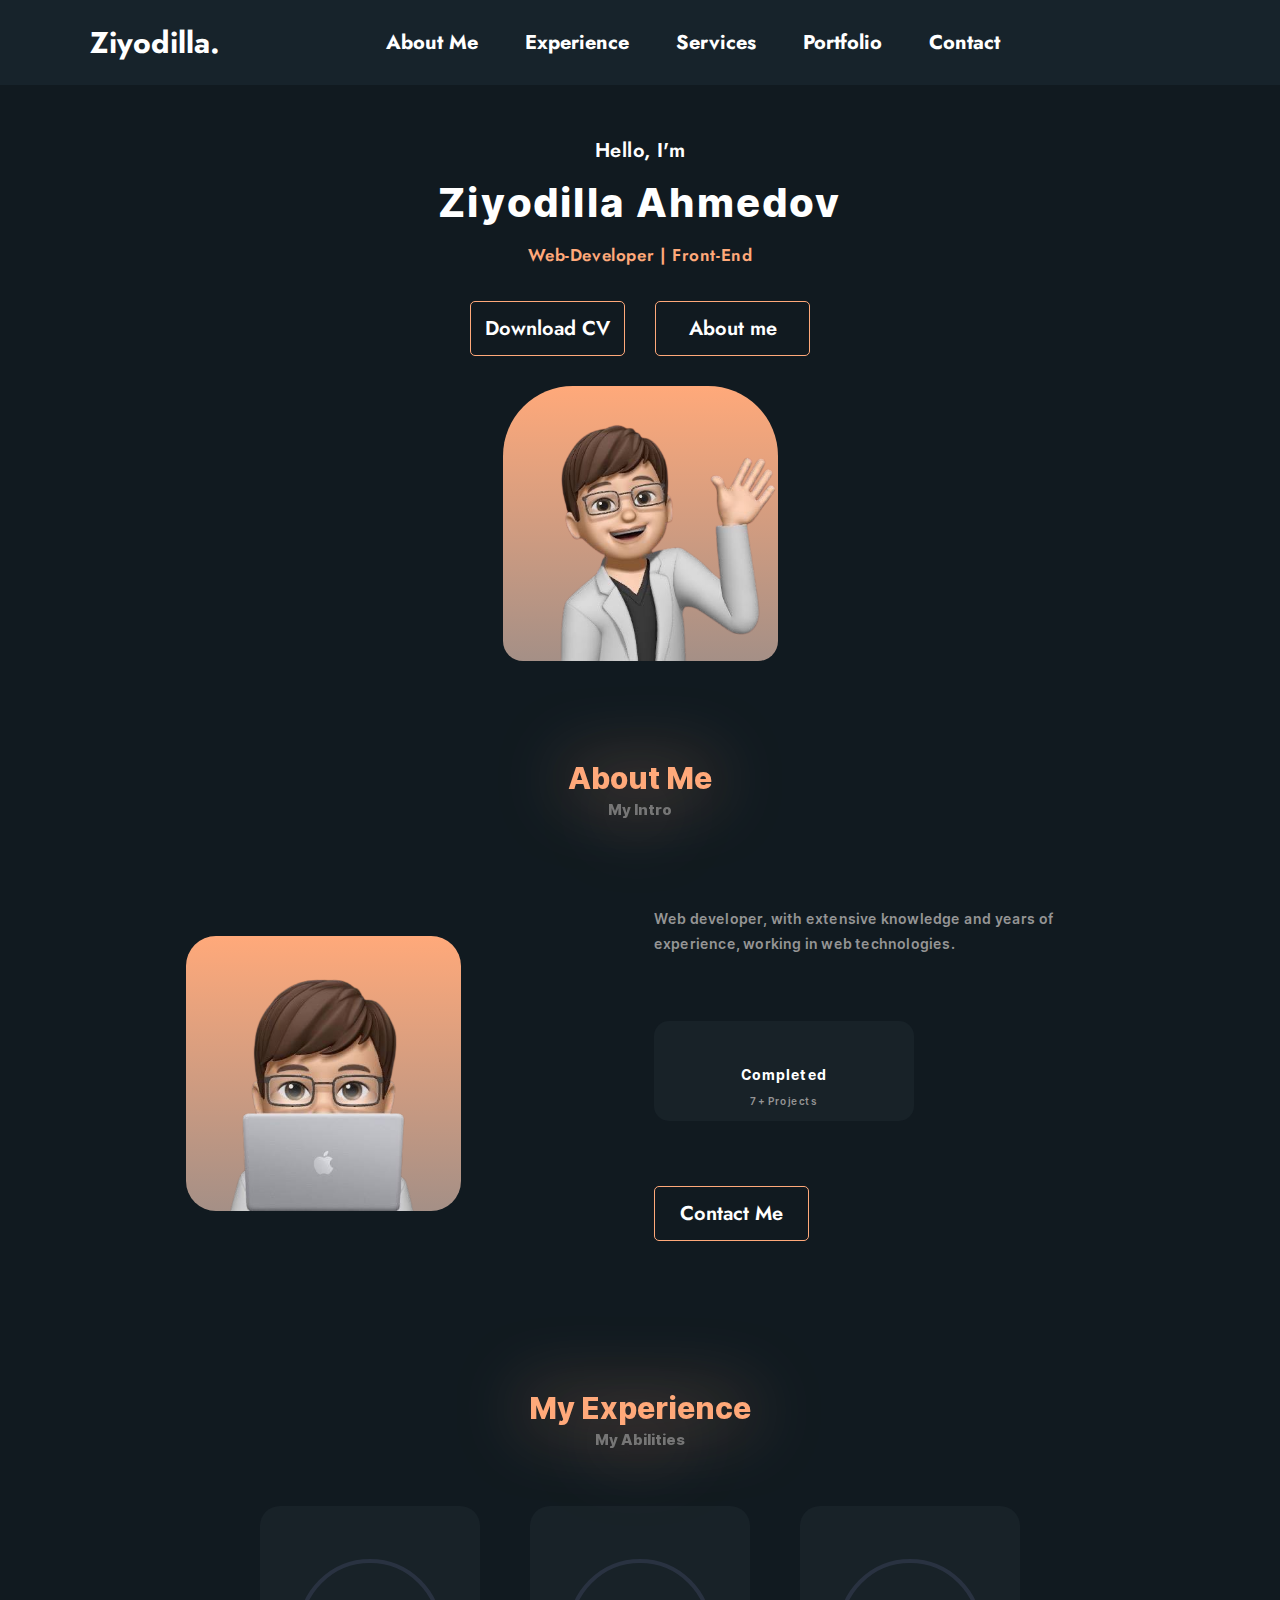
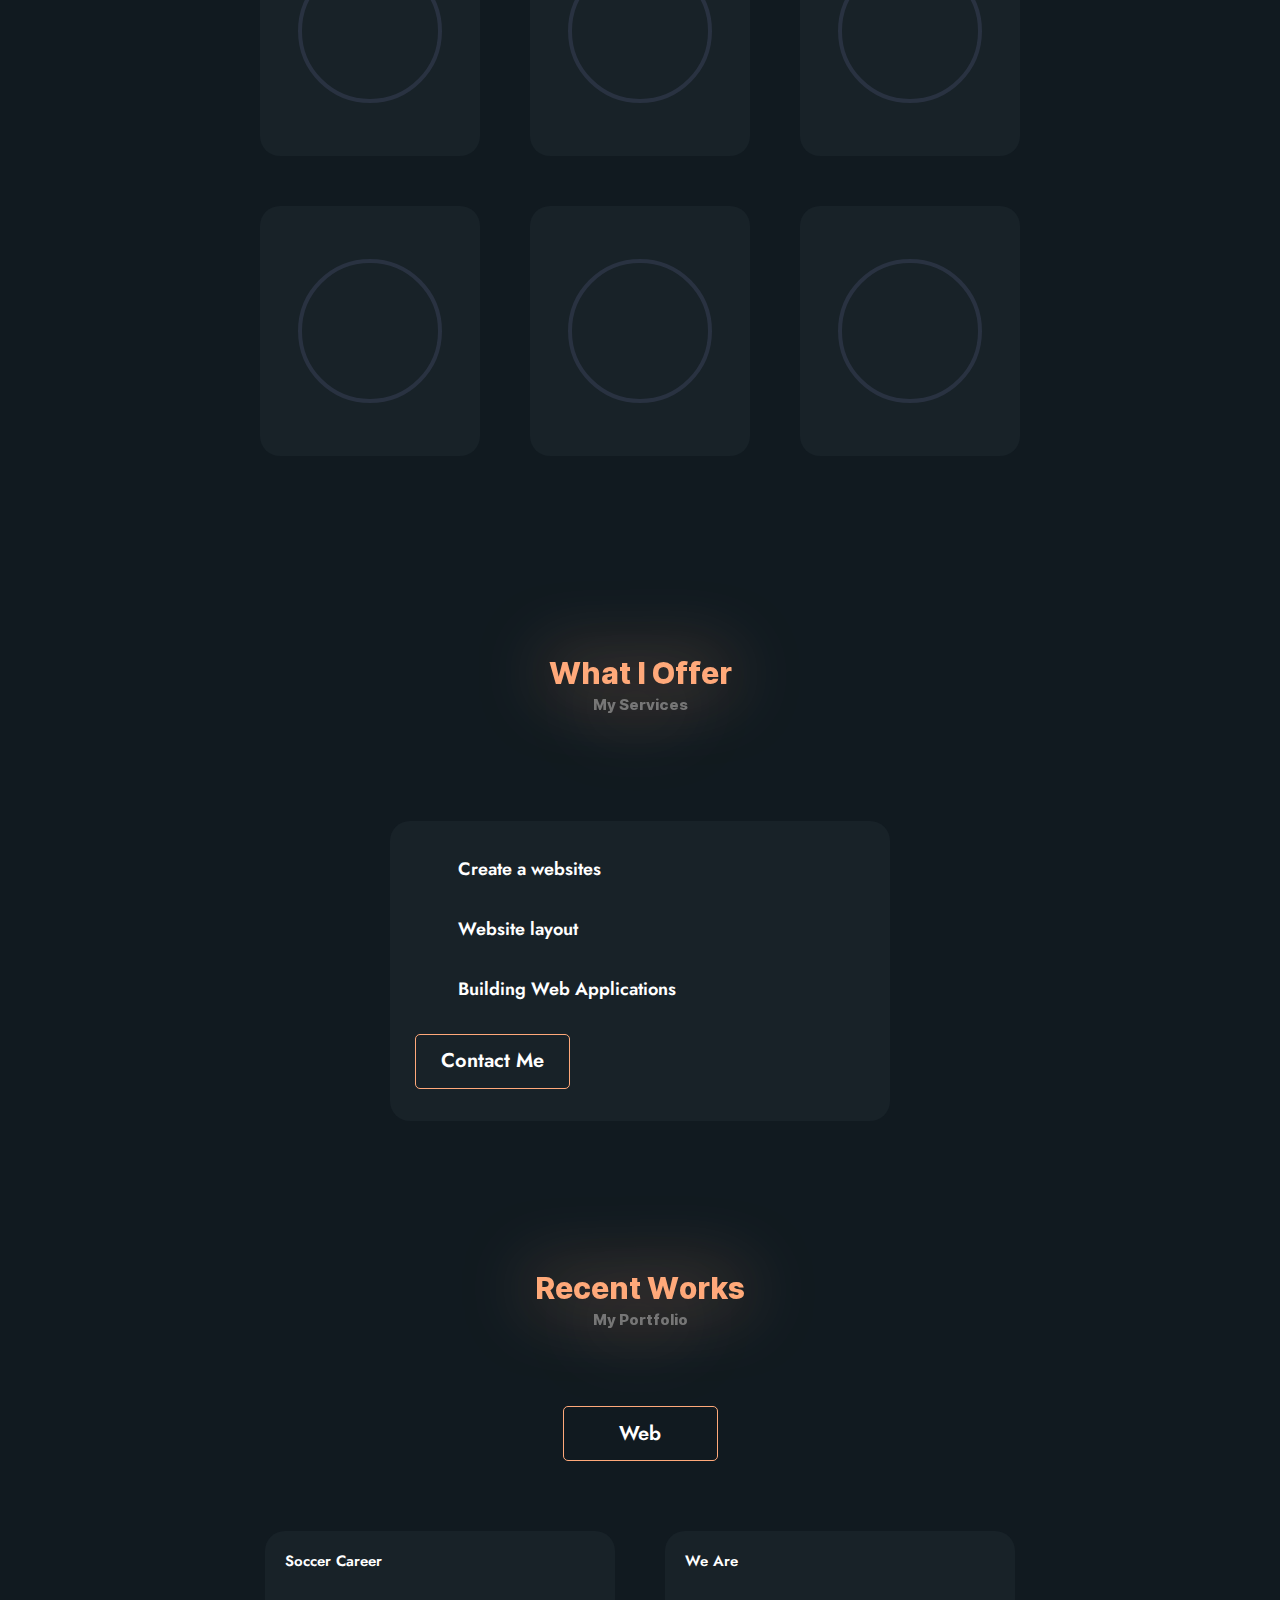
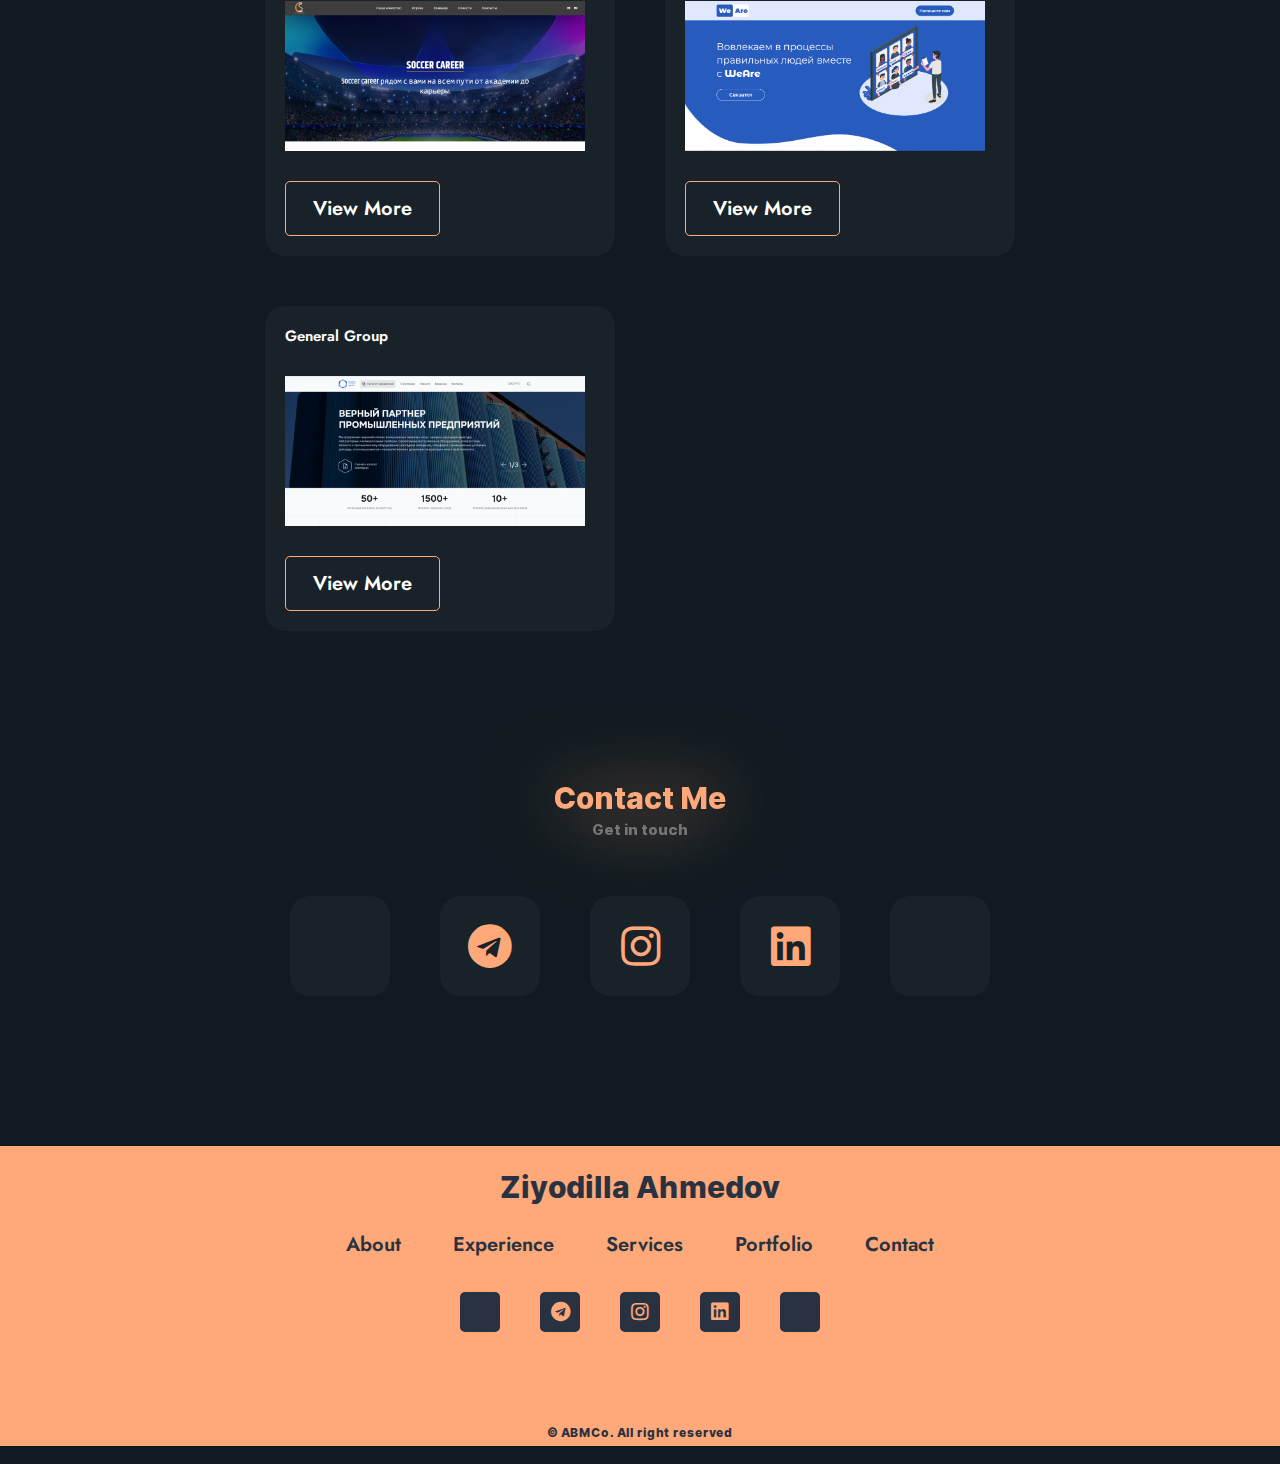
<file: index.html>
<!DOCTYPE html>
<html lang="en">
  <head>
    <meta charset="UTF-8" />
    <meta http-equiv="X-UA-Compatible" content="IE=edge" />
    <meta name="viewport" content="width=device-width, initial-scale=1.0" />
    <link rel="stylesheet" href="css/style.min.css?_v=20220903124744" />
    <link
      rel="shortcut icon"
      href="./img/logo-abm-original.svg"
      type="image/x-icon"
    />
    <link
      rel="stylesheet"
      href="https://pro.fontawesome.com/releases/v5.15.2/css/all.css?_v=20220903124744"
    />
     <link rel="stylesheet" href="css/media.css">
    <title>Ziyodilla Ahmedov</title>
  </head>

  <body class="body">
    <header class="header">
      <div class="header__content">
        <input class="click" type="checkbox" id="toggle">
        <nav class="header__navbar container">
          <a href="#" class="header__logo-link l-name">Ziyodilla.</a>
          <ul class="header__list">
            <button type="button" class="header__link about-btn">
              About Me
            </button>
            <button type="button" class="header__link experience-btn">
              Experience
            </button>
            <button type="button" class="header__link services-btn">
              Services
            </button>
            <button type="button" class="header__link portfolio-btn">
              Portfolio
            </button>
            <button type="button" class="header__link contacts-btn">
              Contact
            </button>
          </ul>
          <i class="fal fa-cog header__settings"></i>
           <label class="nav__toggler" for="toggle">
          <span class="bar"></span>
          <span class="bar"></span>
          <span class="bar"></span>
        </label>
        </nav>
        <div class="header__setting-window">
          <div class="header__setting-modal">
            <i class="fal fa-times header__setting-times"></i>
            <h3 class="title__h3">Website Settings</h3>
            <h3 class="title__h3">Language</h3>
            <div class="header__setting-language">
              <a href="./index.html" class="button setting-btn">ENG</a>
              <a href="./pages/ru.html" class="button setting-btn">RUS</a>
            </div>
          </div>
        </div>
      </div>
    </header>

    <main class="main">
      <section class="intro container" id="intro">
        <div class="intro__content">
          <p class="intro__text">Hello, I'm</p>
          <h2 class="intro__title">Ziyodilla Ahmedov</h2>
          <p class="intro__subtitle">Web-Developer | Front-End</p>
          <div class="intro__buttons">
            <a download href="#" class="button">Download CV</a>
            <button class="button about-btn">About me</button>
          </div>
          <div class="intro__img">
            <picture
              ><source srcset="./img/me.png" type="image/webp" />
              <img src="./img/me.png" alt=""
            /></picture>
          </div>
        </div>
      </section>
      <section class="about container" id="about">
        <div class="about__content">
          <div class="title">
            <h3 class="title__h3">About Me</h3>
            <p class="title__p">My Intro</p>
          </div>
          <div class="about__bottom">
            <div class="about__left">
              <picture
                ><source srcset="./img/work.png" type="image/webp" />
                <img src="./img/me-laptop.webp" alt=""
              /></picture>
            </div>
            <div class="about__right">
              <p class="about__subtitle">
                Web developer, with extensive knowledge and years of experience,
                working in web technologies.
              </p>
              <div class="about__item">
                <i class="fal fa-briefcase about__icon"></i>
                <p class="about__text">Completed</p>
                <p class="about__text-2">7+ Projects</p>
              </div>
              <button class="button contacts-btn">Contact Me</button>
            </div>
          </div>
        </div>
      </section>
      <section class="experience container" id="experience">
        <div class="experience__content">
          <div class="title">
            <h3 class="title__h3">My Experience</h3>
            <p class="title__p">My Abilities</p>
          </div>
          <div class="experience__progressbar">
            <div class="experience__card">
              <div class="experience__procent-loading">
                <svg class="experience__procent-loading-svg">
                  <circle cx="70" cy="70" r="70"></circle>
                </svg>
              </div>
              <div class="experience__procent" style="--num: 90">
                <div class="experience__procent-dot"></div>
                <svg class="experience__procent-svg">
                  <circle cx="70" cy="70" r="70"></circle>
                  <circle cx="70" cy="70" r="70"></circle>
                </svg>
                <div class="experience__procent-num">
                  <h3>95<span>%</span></h3>
                  <p>HTML</p>
                </div>
              </div>
            </div>
            <div class="experience__card">
              <div class="experience__procent-loading">
                <svg class="experience__procent-loading-svg">
                  <circle cx="70" cy="70" r="70"></circle>
                </svg>
              </div>
              <div class="experience__procent" style="--num: 70">
                <div class="experience__procent-dot"></div>
                <svg class="experience__procent-svg">
                  <circle cx="70" cy="70" r="70"></circle>
                  <circle cx="70" cy="70" r="70"></circle>
                </svg>
                <div class="experience__procent-num">
                  <h3>80<span>%</span></h3>
                  <p>CSS</p>
                </div>
              </div>
            </div>
            <div class="experience__card">
              <div class="experience__procent-loading">
                <svg class="experience__procent-loading-svg">
                  <circle cx="70" cy="70" r="70"></circle>
                </svg>
              </div>
              <div class="experience__procent" style="--num: 60">
                <div class="experience__procent-dot"></div>
                <svg class="experience__procent-svg">
                  <circle cx="70" cy="70" r="70"></circle>
                  <circle cx="70" cy="70" r="70"></circle>
                </svg>
                <div class="experience__procent-num">
                  <h3>75<span>%</span></h3>
                  <p>JS</p>
                </div>
              </div>
            </div>
            <div class="experience__card">
              <div class="experience__procent-loading">
                <svg class="experience__procent-loading-svg">
                  <circle cx="70" cy="70" r="70"></circle>
                </svg>
              </div>
              <div class="experience__procent" style="--num: 60">
                <div class="experience__procent-dot"></div>
                <svg class="experience__procent-svg">
                  <circle cx="70" cy="70" r="70"></circle>
                  <circle cx="70" cy="70" r="70"></circle>
                </svg>
                <div class="experience__procent-num">
                  <h3>85<span>%</span></h3>
                  <p>GIT</p>
                </div>
              </div>
            </div>
            <div class="experience__card">
              <div class="experience__procent-loading">
                <svg class="experience__procent-loading-svg">
                  <circle cx="70" cy="70" r="70"></circle>
                </svg>
              </div>
              <div class="experience__procent" style="--num: 70">
                <div class="experience__procent-dot"></div>
                <svg class="experience__procent-svg">
                  <circle cx="70" cy="70" r="70"></circle>
                  <circle cx="70" cy="70" r="70"></circle>
                </svg>
                <div class="experience__procent-num">
                  <h3>80<span>%</span></h3>
                  <p>SASS</p>
                </div>
              </div>
            </div>
            <div class="experience__card">
              <div class="experience__procent-loading">
                <svg class="experience__procent-loading-svg">
                  <circle cx="70" cy="70" r="70"></circle>
                </svg>
              </div>
              <div class="experience__procent" style="--num: 60">
                <div class="experience__procent-dot"></div>
                <svg class="experience__procent-svg">
                  <circle cx="70" cy="70" r="70"></circle>
                  <circle cx="70" cy="70" r="70"></circle>
                </svg>
                <div class="experience__procent-num">
                  <h3>70<span>%</span></h3>
                  <p>VUE</p>
                </div>
              </div>
            </div>
          </div>
        </div>
      </section>
      <section class="offer container" id="offer">
        <div class="offer__content">
          <div class="title">
            <h3 class="title__h3">What I Offer</h3>
            <p class="title__p">My Services</p>
          </div>
          <div class="offer__item">
            <ul class="offer__item-link">
              <li class="offer__item-list">
                <i class="fal fa-check-double offer__item-icon"></i>
                <h3 class="offer__item-h3">Create a websites</h3>
              </li>
              <li class="offer__item-list">
                <i class="fal fa-check-double offer__item-icon"></i>
                <h3 class="offer__item-h3">Website layout</h3>
              </li>
              <li class="offer__item-list">
                <i class="fal fa-check-double offer__item-icon"></i>
                <h3 class="offer__item-h3">Building Web Applications</h3>
              </li>
            </ul>

            <button class="button contacts-btn">Contact Me</button>
          </div>
        </div>
      </section>
      <section class="portfolio container" id="portfolio">
        <div class="portfolio__content">
          <div class="title">
            <h3 class="title__h3">Recent Works</h3>
            <p class="title__p">My Portfolio</p>
          </div>
          <div class="portfolio__tab">
            <ul class="portfolio__tab-link">
              <li>
                <button type="button" class="portfolio__tab-web button">
                  Web
                </button>
              </li>
            </ul>
          </div>
          <div class="portfolio__sectoion">
            <div class="portfolio__web">
              <div class="portfolio__item">
                <h3 class="portfolio__item-h3">Soccer Career</h3>
                <picture
                  ><source srcset="img/soccer.png" type="image/webp" />
                  <img src="img/soccer.png" alt="" class="portfolio__item-img"
                /></picture>
                <a
                  href="https://soccercareer.agency/Soccercareer"
                  target="_blank"
                  class="button"
                  >View More</a
                >
              </div>
              <div class="portfolio__item">
                <h3 class="portfolio__item-h3">We Are</h3>
                <picture
                  ><source srcset="img/we.png" type="image/webp" />
                  <img src="img/we.png" alt="" class="portfolio__item-img"
                /></picture>
                <a href="http://weare.uz/" target="_blank" class="button"
                  >View More</a
                >
              </div>
              <div class="portfolio__item">
                <h3 class="portfolio__item-h3">General Group</h3>
                <picture
                  ><source srcset="./img/general.png" type="image/webp" />
                  <img
                    src="./img/general.png"
                    alt=""
                    class="portfolio__item-img"
                /></picture>
                <a
                  href="http://www.g-amcent.uz"
                  target="_blank"
                  class="button"
                  >View More</a
                >
              </div>
            </div>
          </div>
        </div>
      </section>
      <section class="contacts container" id="contacts">
        <div class="contacts__content">
          <div class="title">
            <h3 class="title__h3">Contact Me</h3>
            <p class="title__p">Get in touch</p>
          </div>
        </div>
        <div class="contacts__items">
          <a class="contacts__item">
            <i class="fal fa-phone-alt"></i>
          </a>
          <a class="contacts__item">
            <i class="fab fa-telegram"></i>
          </a>
          <a class="contacts__item">
            <i class="fab fa-instagram"></i>
          </a>
          <a class="contacts__item">
            <i class="fab fa-linkedin"></i>
          </a>
          <a class="contacts__item">
            <i class="fal fa-envelope"></i>
          </a>
        </div>
      </section>
    </main>

    <footer class="footer">
      <div class="footer__content container">
        <h3 class="footer__title">Ziyodilla Ahmedov</h3>
        <ul class="footer__list">
          <button type="button" class="footer__link about-btn">About</button>
          <button type="button" class="footer__link experience-btn">
            Experience
          </button>
          <button type="button" class="footer__link services-btn">
            Services
          </button>
          <button type="button" class="footer__link portfolio-btn">
            Portfolio
          </button>
          <button type="button" class="footer__link contacts-btn">
            Contact
          </button>
        </ul>
        <div class="footer__items">
          <a class="footer__item">
            <i class="fal fa-phone-alt"></i>
          </a>
          <a class="footer__item">
            <i class="fab fa-telegram"></i>
          </a>
          <a class="footer__item">
            <i class="fab fa-instagram"></i>
          </a>
          <a class="footer__item">
            <i class="fab fa-linkedin"></i>
          </a>
          <a class="footer__item">
            <i class="fal fa-envelope"></i>
          </a>
        </div>
        <p class="footer__creator">© ABMCo. All right reserved</p>
      </div>
    </footer>

    <script src="js/app.min.js?_v=20220903124744"></script>
  </body>
</html>
</file>
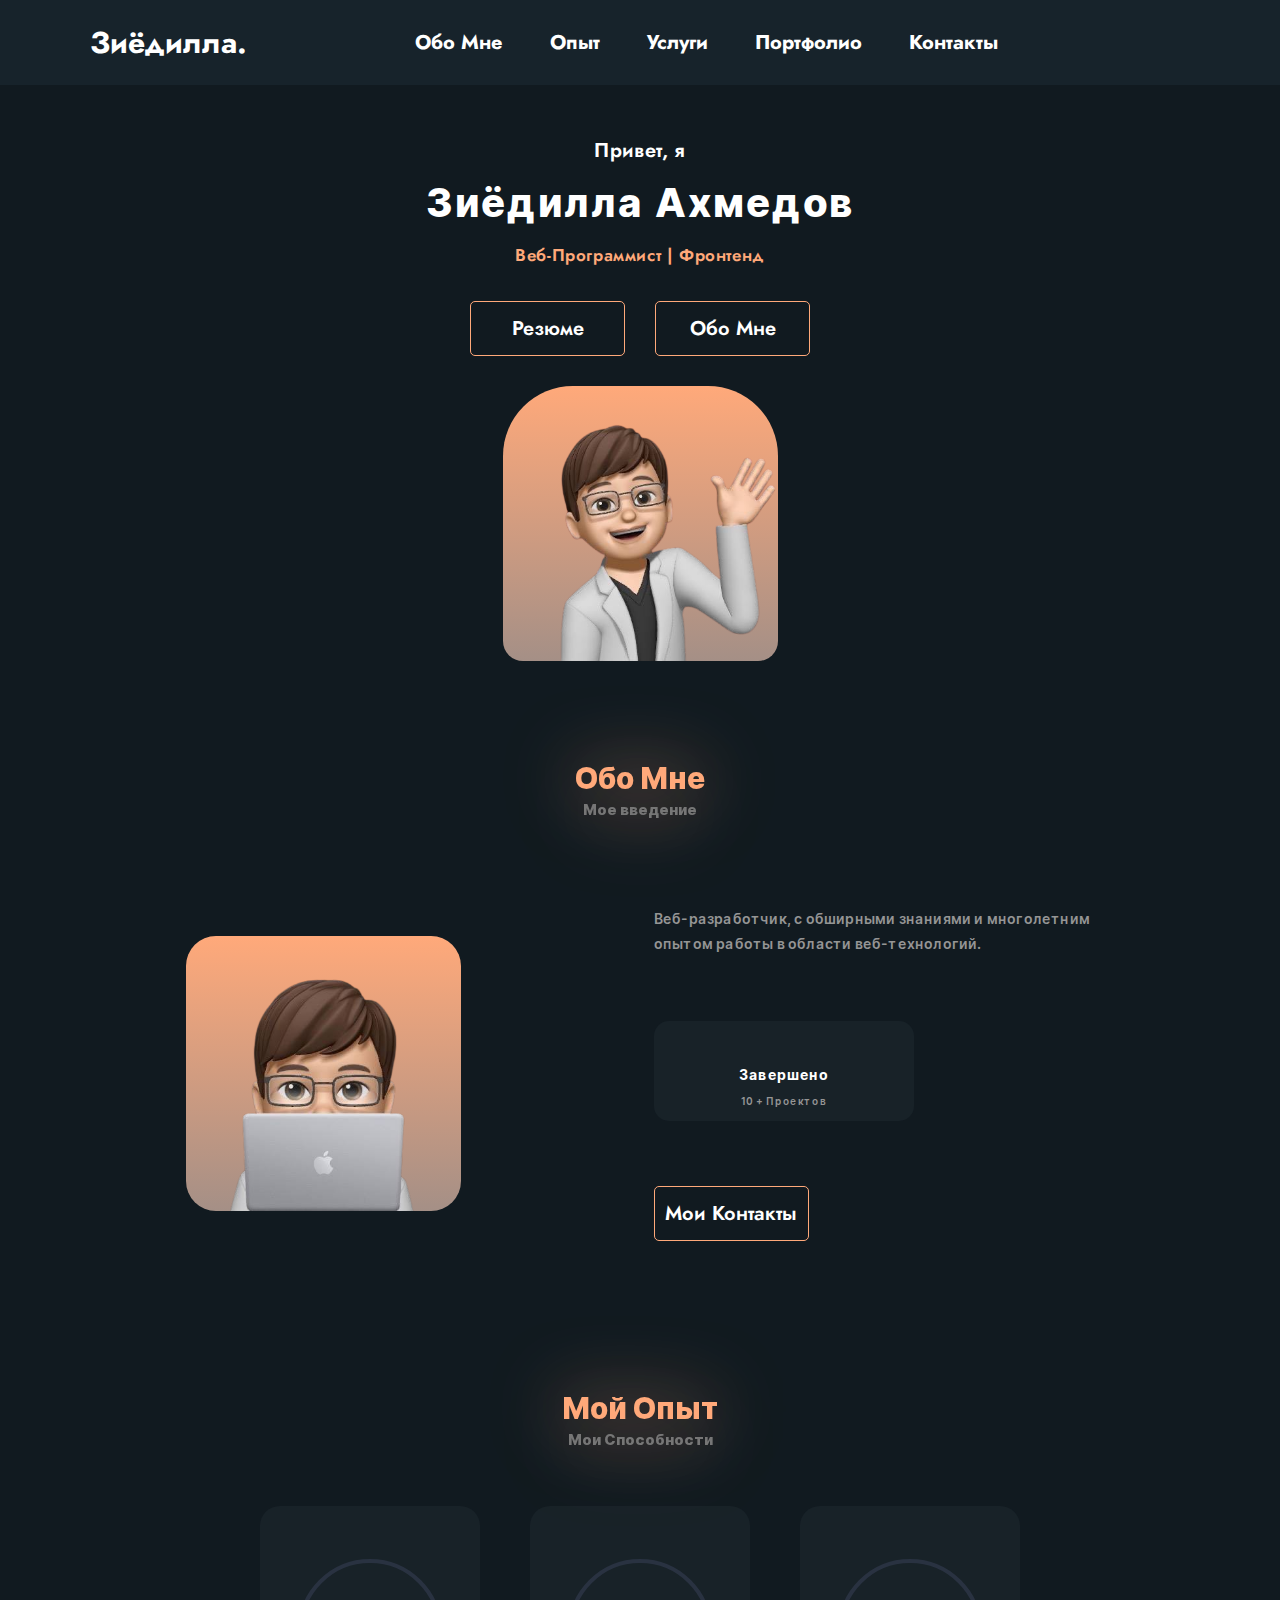
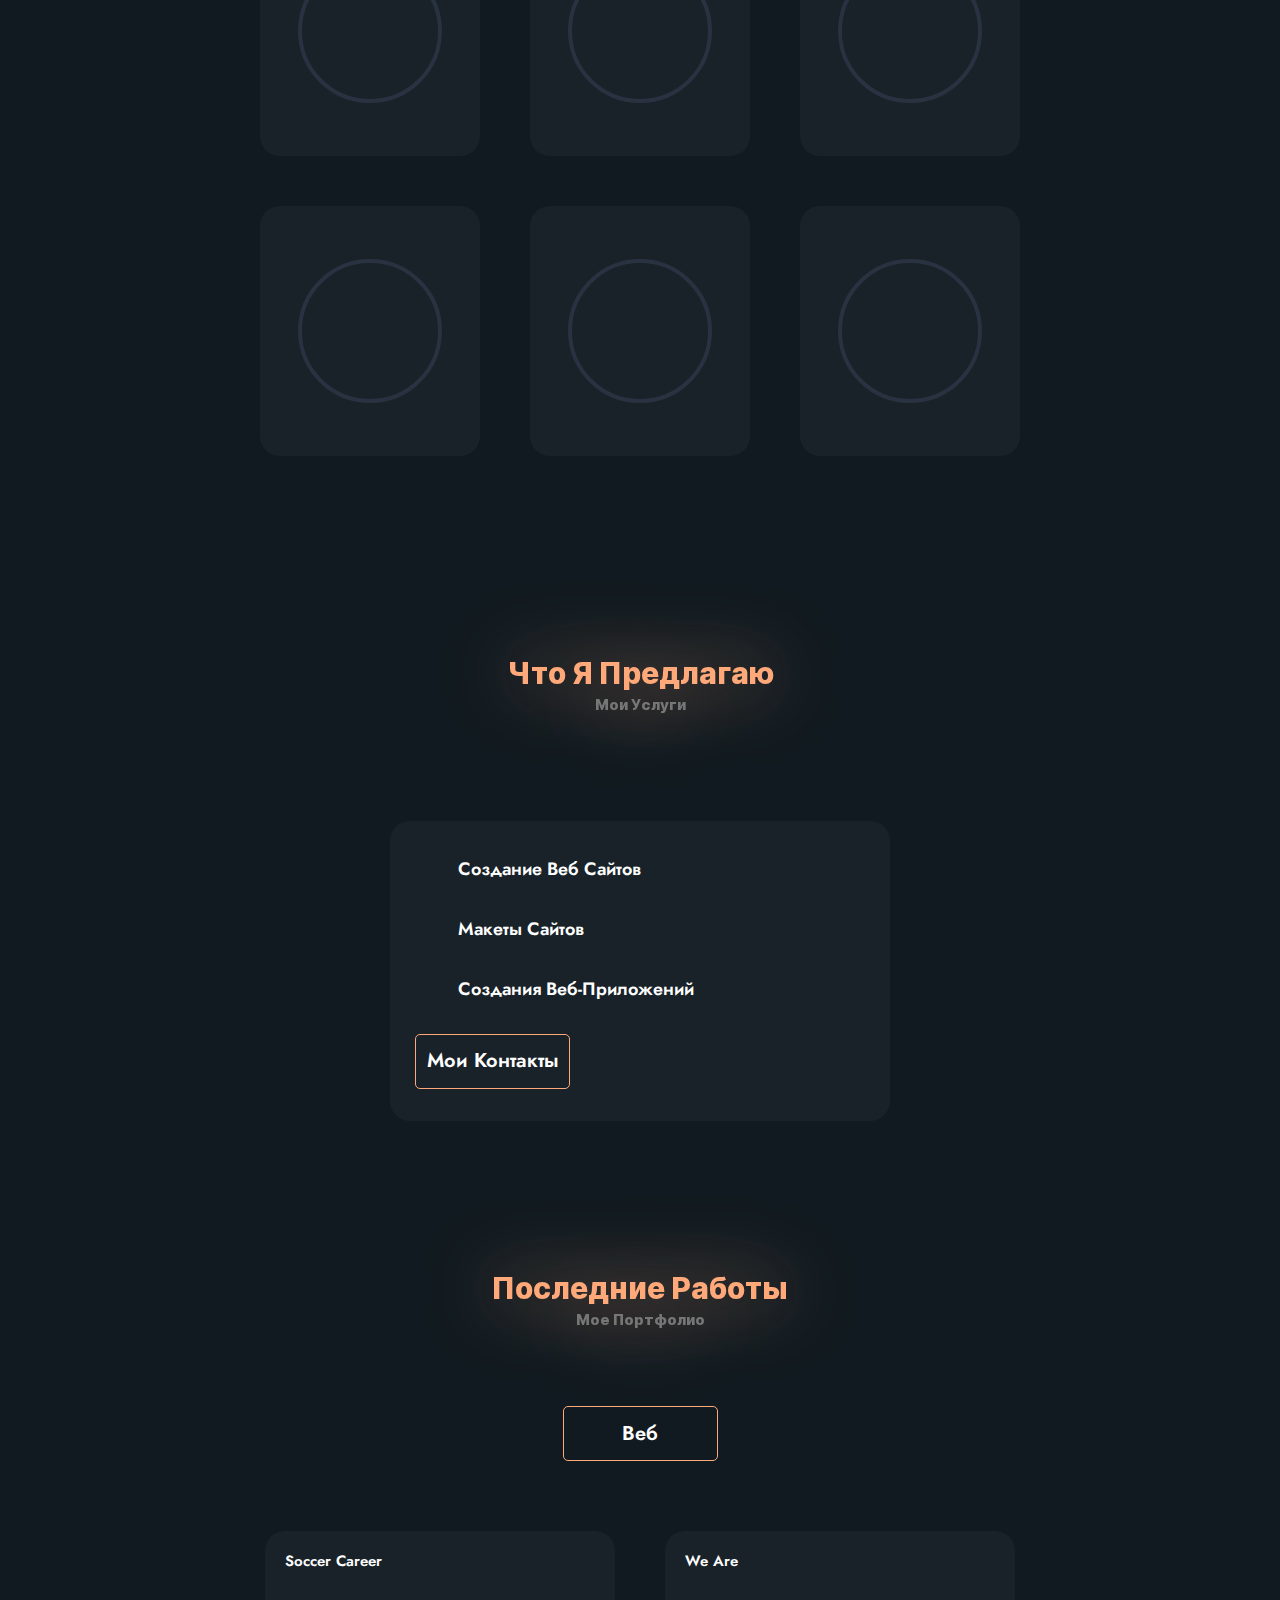
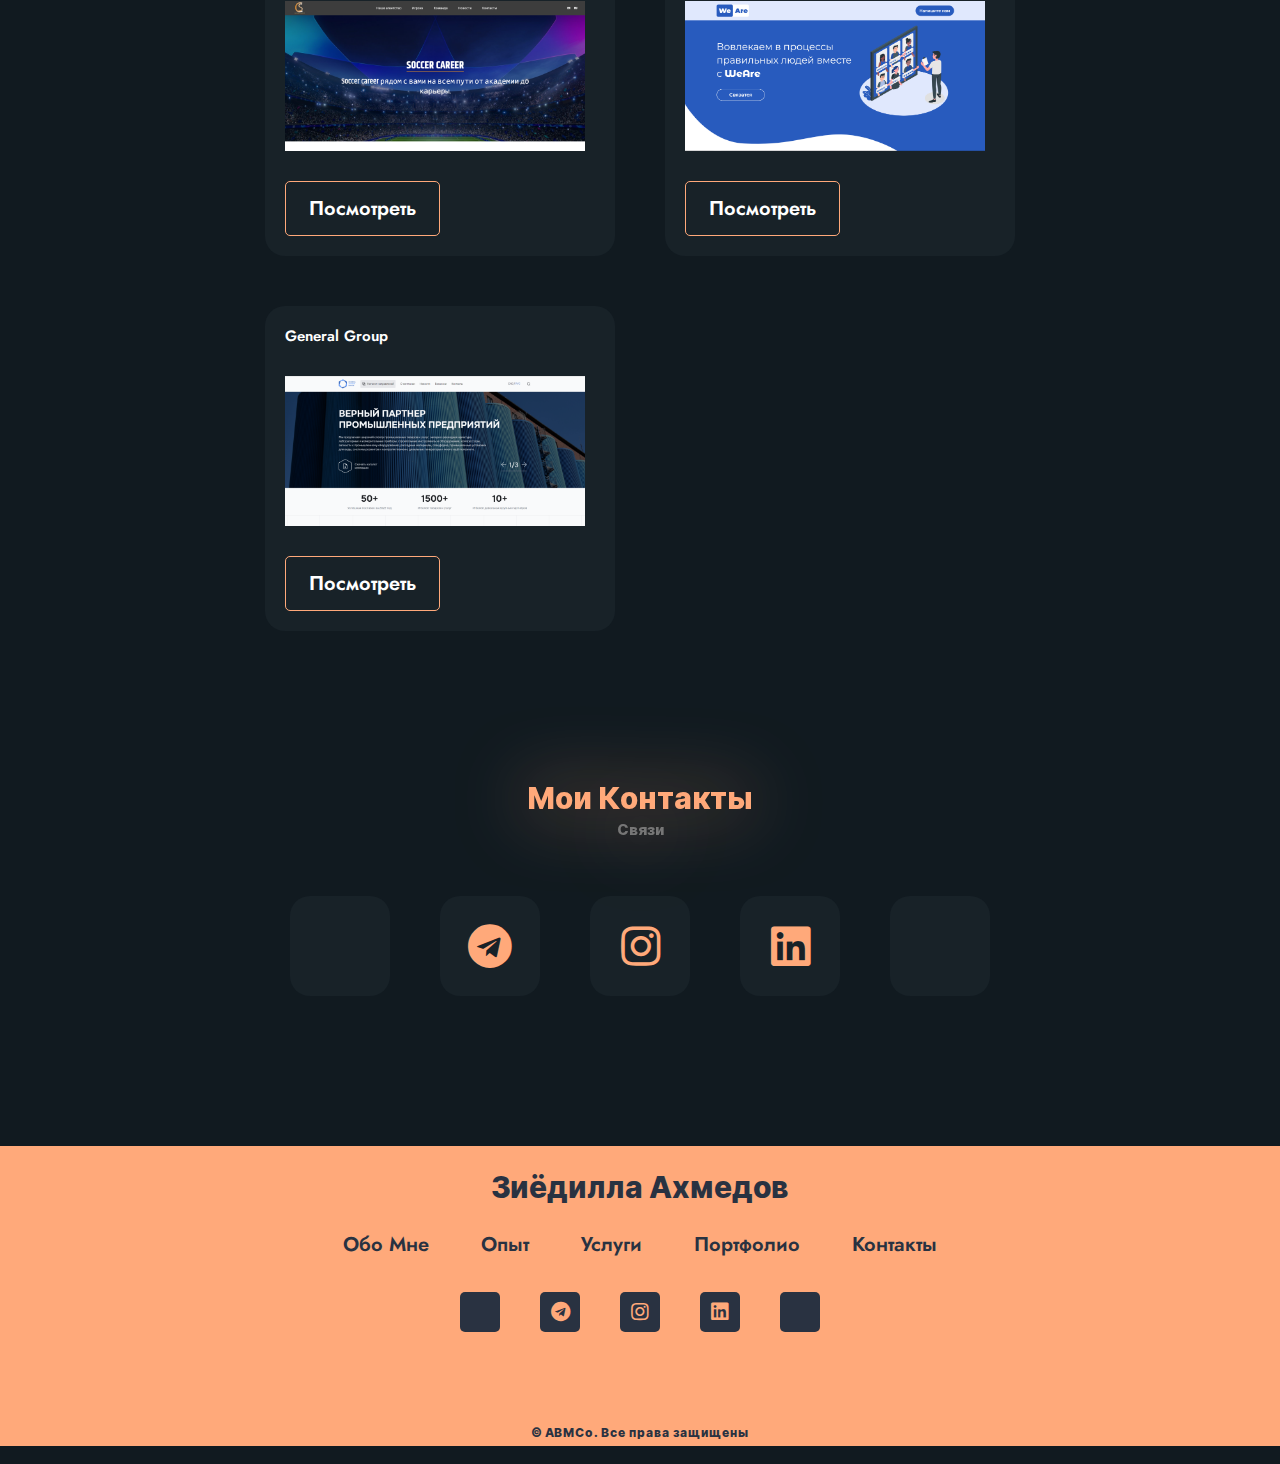
<file: pages/ru.html>
<!DOCTYPE html>
<html lang="en">
  <head>
    <meta charset="UTF-8" />
    <meta http-equiv="X-UA-Compatible" content="IE=edge" />
    <meta name="viewport" content="width=device-width, initial-scale=1.0" />
    <link rel="stylesheet" href="../css/style.min.css" />
    <link
      rel="shortcut icon"
      href=".././img/logo-abm-original.svg"
      type="image/x-icon"
    />
    <link
      rel="stylesheet"
      href="https://pro.fontawesome.com/releases/v5.15.2/css/all.css"
    />
     <link rel="stylesheet" href="../css/media.css">
    <title>Зиёдилла Ахмедов</title>
  </head>

  <body class="body">
    <header class="header">
      <div class="header__content">
        <input class="click" type="checkbox" id="toggle">
        <nav class="header__navbar container">
          <a href="#" class="header__logo-link l-name">Зиёдилла.</a>
          <ul class="header__list">
            <button type="button" class="header__link about-btn">
              Обо Мне
            </button>
            <button type="button" class="header__link experience-btn">
              Опыт
            </button>
            <button type="button" class="header__link services-btn">
              Услуги
            </button>
            <button type="button" class="header__link portfolio-btn">
              Портфолио
            </button>
            <button type="button" class="header__link contacts-btn">
              Контакты
            </button>
          </ul>
          <i class="fal fa-cog header__settings"></i>
            <label class="nav__toggler" for="toggle">
            <span class="bar"></span>
            <span class="bar"></span>
            <span class="bar"></span>
          </label>
        </nav>
        <div class="header__setting-window">
          <div class="header__setting-modal">
            <i class="fal fa-times header__setting-times"></i>
            <h3 class="title__h3">Настройки Сайта</h3>
            <h3 class="title__h3">Язык</h3>
            <div class="header__setting-language">
              <a href="../index.html" class="button setting-btn">ENG</a>
              <a href="./ru.html" class="button setting-btn">RUS</a>
            </div>
          </div>
        </div>
      </div>
    </header>

    <main class="main">
      <section class="intro container" id="intro">
        <div class="intro__content">
          <p class="intro__text">Привет, я</p>
          <h2 class="intro__title">Зиёдилла Ахмедов</h2>
          <p class="intro__subtitle">Веб-Программист | Фронтенд</p>
          <div class="intro__buttons">
            <a download href="#" class="button">Резюме</a>
            <button class="button about-btn">Обо Мне</button>
          </div>
          <div class="intro__img">
            <img src="../img/me.png" alt="" />
          </div>
        </div>
      </section>
      <section class="about container" id="about">
        <div class="about__content">
          <div class="title">
            <h3 class="title__h3">Обо Мне</h3>
            <p class="title__p">Мое введение</p>
          </div>
          <div class="about__bottom">
            <div class="about__left">
              <img src="../img/work.png" alt="" />
            </div>
            <div class="about__right">
              <p class="about__subtitle">
                Веб-разработчик, с обширными знаниями и многолетним опытом
                работы в области веб-технологий.
              </p>
              <div class="about__item">
                <i class="fal fa-briefcase about__icon"></i>
                <p class="about__text">Завершено</p>
                <p class="about__text-2">10 + Проектов</p>
              </div>
              <button class="button contacts-btn">Мои Контакты</button>
            </div>
          </div>
        </div>
      </section>
      <section class="experience container" id="experience">
        <div class="experience__content">
          <div class="title">
            <h3 class="title__h3">Мой Опыт</h3>
            <p class="title__p">Мои Способности</p>
          </div>
          <div class="experience__progressbar">
            <div class="experience__card">
              <div class="experience__procent-loading">
                <svg class="experience__procent-loading-svg">
                  <circle cx="70" cy="70" r="70"></circle>
                </svg>
              </div>
              <div class="experience__procent" style="--num: 90">
                <div class="experience__procent-dot"></div>
                <svg class="experience__procent-svg">
                  <circle cx="70" cy="70" r="70"></circle>
                  <circle cx="70" cy="70" r="70"></circle>
                </svg>
                <div class="experience__procent-num">
                  <h3>95<span>%</span></h3>
                  <p>HTML</p>
                </div>
              </div>
            </div>
            <div class="experience__card">
              <div class="experience__procent-loading">
                <svg class="experience__procent-loading-svg">
                  <circle cx="70" cy="70" r="70"></circle>
                </svg>
              </div>
              <div class="experience__procent" style="--num: 70">
                <div class="experience__procent-dot"></div>
                <svg class="experience__procent-svg">
                  <circle cx="70" cy="70" r="70"></circle>
                  <circle cx="70" cy="70" r="70"></circle>
                </svg>
                <div class="experience__procent-num">
                  <h3>80<span>%</span></h3>
                  <p>CSS</p>
                </div>
              </div>
            </div>
            <div class="experience__card">
              <div class="experience__procent-loading">
                <svg class="experience__procent-loading-svg">
                  <circle cx="70" cy="70" r="70"></circle>
                </svg>
              </div>
              <div class="experience__procent" style="--num: 60">
                <div class="experience__procent-dot"></div>
                <svg class="experience__procent-svg">
                  <circle cx="70" cy="70" r="70"></circle>
                  <circle cx="70" cy="70" r="70"></circle>
                </svg>
                <div class="experience__procent-num">
                  <h3>75<span>%</span></h3>
                  <p>JS</p>
                </div>
              </div>
            </div>
            <div class="experience__card">
              <div class="experience__procent-loading">
                <svg class="experience__procent-loading-svg">
                  <circle cx="70" cy="70" r="70"></circle>
                </svg>
              </div>
              <div class="experience__procent" style="--num: 60">
                <div class="experience__procent-dot"></div>
                <svg class="experience__procent-svg">
                  <circle cx="70" cy="70" r="70"></circle>
                  <circle cx="70" cy="70" r="70"></circle>
                </svg>
                <div class="experience__procent-num">
                  <h3>85<span>%</span></h3>
                  <p>GIT</p>
                </div>
              </div>
            </div>
            <div class="experience__card">
              <div class="experience__procent-loading">
                <svg class="experience__procent-loading-svg">
                  <circle cx="70" cy="70" r="70"></circle>
                </svg>
              </div>
              <div class="experience__procent" style="--num: 70">
                <div class="experience__procent-dot"></div>
                <svg class="experience__procent-svg">
                  <circle cx="70" cy="70" r="70"></circle>
                  <circle cx="70" cy="70" r="70"></circle>
                </svg>
                <div class="experience__procent-num">
                  <h3>80<span>%</span></h3>
                  <p>SASS</p>
                </div>
              </div>
            </div>
            <div class="experience__card">
              <div class="experience__procent-loading">
                <svg class="experience__procent-loading-svg">
                  <circle cx="70" cy="70" r="70"></circle>
                </svg>
              </div>
              <div class="experience__procent" style="--num: 60">
                <div class="experience__procent-dot"></div>
                <svg class="experience__procent-svg">
                  <circle cx="70" cy="70" r="70"></circle>
                  <circle cx="70" cy="70" r="70"></circle>
                </svg>
                <div class="experience__procent-num">
                  <h3>70<span>%</span></h3>
                  <p>VUE</p>
                </div>
              </div>
            </div>
          </div>
        </div>
      </section>
      <section class="offer container" id="offer">
        <div class="offer__content">
          <div class="title">
            <h3 class="title__h3">Что Я Предлагаю</h3>
            <p class="title__p">Мои Услуги</p>
          </div>
          <div class="offer__item">
            <ul class="offer__item-link">
              <li class="offer__item-list">
                <i class="fal fa-check-double offer__item-icon"></i>
                <h3 class="offer__item-h3">Создание Веб Сайтов</h3>
              </li>
              <li class="offer__item-list">
                <i class="fal fa-check-double offer__item-icon"></i>
                <h3 class="offer__item-h3">Макеты Сайтов</h3>
              </li>
              <li class="offer__item-list">
                <i class="fal fa-check-double offer__item-icon"></i>
                <h3 class="offer__item-h3">Создания Веб-Приложений</h3>
              </li>
            </ul>

            <button class="button contacts-btn">Мои Контакты</button>
          </div>
        </div>
      </section>
      <section class="portfolio container" id="portfolio">
        <div class="portfolio__content">
          <div class="title">
            <h3 class="title__h3">Последние Работы</h3>
            <p class="title__p">Мое Портфолио</p>
          </div>
          <div class="portfolio__tab">
            <ul class="portfolio__tab-link">
              <li>
                <button type="button" class="portfolio__tab-web button">
                  Веб
                </button>
              </li>
            </ul>
          </div>
          <div class="portfolio__sectoion">
            <div class="portfolio__web">
              <div class="portfolio__item">
                <h3 class="portfolio__item-h3">Soccer Career</h3>
                <img src="../img/soccer.png" alt="" class="portfolio__item-img" />
                <a
                  href="https://soccercareer.netlify.app/Soccercareer/ru"
                  target="_blank"
                  class="button"
                  >Посмотреть</a
                >
              </div>
              <div class="portfolio__item">
                <h3 class="portfolio__item-h3">We Are</h3>
                <img
                  src="../img/we.png"
                  alt=""
                  class="portfolio__item-img"
                />
                <a
                  href="http://weare.uz/"
                  target="_blank"
                  class="button"
                  >Посмотреть</a
                >
              </div>

              <div class="portfolio__item">
                <h3 class="portfolio__item-h3">General Group</h3>
                <img src="../img/general.png" alt="" class="portfolio__item-img" />
                <a
                  href="https://generalamcentgroup.netlify.app/ru"
                  target="_blank"
                  class="button"
                  >Посмотреть</a
                >
              </div>
            </div>
          </div>
        </div>
      </section>
      <section class="contacts container" id="contacts">
        <div class="contacts__content">
          <div class="title">
            <h3 class="title__h3">Мои Контакты</h3>
            <p class="title__p">Связи</p>
          </div>
        </div>
        <div class="contacts__items">
          <a class="contacts__item">
            <i class="fal fa-phone-alt"></i>
          </a>
          <a class="contacts__item">
            <i class="fab fa-telegram"></i>
          </a>
          <a class="contacts__item">
            <i class="fab fa-instagram"></i>
          </a>
          <a class="contacts__item">
            <i class="fab fa-linkedin"></i>
          </a>
          <a class="contacts__item">
            <i class="fal fa-envelope"></i>
          </a>
        </div>
      </section>
    </main>

    <footer class="footer">
      <div class="footer__content container">
        <h3 class="footer__title">Зиёдилла Ахмедов</h3>
        <ul class="footer__list">
          <button type="button" class="footer__link about-btn">Обо Мне</button>
          <button type="button" class="footer__link experience-btn">
            Опыт
          </button>
          <button type="button" class="footer__link services-btn">
            Услуги
          </button>
          <button type="button" class="footer__link portfolio-btn">
            Портфолио
          </button>
          <button type="button" class="footer__link contacts-btn">
            Контакты
          </button>
        </ul>
        <div class="footer__items">
          <a  class="footer__item">
            <i class="fal fa-phone-alt"></i>
          </a>
          <a
           
            class="footer__item"
          >
            <i class="fab fa-telegram"></i>
          </a>
          <a class="footer__item">
            <i class="fab fa-instagram"></i>
          </a>
          <a class="footer__item">
            <i class="fab fa-linkedin"></i>
          </a>
          <a class="footer__item">
            <i class="fal fa-envelope"></i>
          </a>
        </div>
        <p class="footer__creator">© ABMCo. Все права защищены</p>
      </div>
    </footer>

    <script src="../js/app.min.js"></script>
  </body>
</html>
</file>
<file: css/media.css>
@media (max-width: 992px) {
  .header__list {
    display: flex;
    flex-direction: column;
    position: absolute;
    background-color: #17232b;
    width: 100%;
    height: 100vh;
    top: 0;
    left: 0;
    transform: translateY(-100%);
    z-index: 1;
    transition: 0.6s;
  }

  .header__settings {
    display: none;
  }
  .nav__toggler {
    display: block !important;
    position: absolute;
    z-index: 999;
    right: 15px;
  }
}

@media (max-width: 768px) {
  .about__bottom {
    flex-wrap: wrap;
    column-gap: 10px;
    justify-content: center;
    row-gap: 30px;
  }
  .about__right {
    text-align: center;
    display: flex;
    flex-direction: column;
    align-items: center;
  }
  .portfolio__web {
    grid-template-columns: repeat(1,350px);
    
  }
  
  .contacts__items{
    flex-wrap: wrap;
  }
  
  .portfolio__sectoion{
    max-width: 750px;
    width: 100%; 
  }
  .footer__list{
    flex-wrap: wrap;
  }
  .footer__items{
    flex-wrap: wrap; 
  }
  
  
}

@media (max-width: 576px) {
  .intro__title {
    text-align: center;
    font-size: 30px;
  }
  
  .offer__item{
   max-width: 500px;
   width: 100%; 
  }
  
  .title{
    max-width: 350px;
    width: 100%; 
  }
}

@media (max-width: 480px) {
  .intro__buttons {
    flex-direction: column;
  }
  .footer {
    height: auto;
  }
  .footer__items {
    
    max-width: 400px;
    width: 100%;
    gap: 0 !important;
    justify-content: space-around;
    padding: 0 10px;
  }
  .portfolio__item {
    padding: 40px;
  }
 
}

@media(max-width: 320px){
  .footer__items {
    gap: 0 !important;
   
  }
}


.portfolio__web {
  position: unset !important;
}
.portfolio__sectoion {
  position: unset !important;
}

.click:checked ~ nav .header__list {
  transform: translateY(0);
}

.click:checked ~ nav .bar:nth-of-type(1) {
  /* transform: rotate(45deg) translate(15px, 15px); */
  transform: translateY(7px) rotate(45deg);
}
.click:checked ~ nav .bar:nth-of-type(2) {
  display: none;
}
.click:checked ~ nav .bar:nth-of-type(3) {
  /* transform: rotate(-45deg) translate(15px, 15px); */
  transform: translateY(-7px) rotate(-45deg);
}

.nav__toggler {
  display: none;
}
.portfolio__sectoion {
 height: unset !important; 
}

.portfolio__web {
  grid-template-rows: unset !important;
}

.bar {
  width: 40px;
  height: 5px;
  margin-bottom: 10px;
  background-color: #fff;
  border-radius: 10%;
  transition: 0.4s;
  display: block;
}
.click {
  display: none;
}
</file>
<file: css/style.min.css>
@font-face{font-family:Inter;font-display:spaw;src:url(../fonts/Inter-Bold.woff2) format("woff2"),url(../fonts/Inter-Bold.woff) format("woff");font-weight:700;font-style:normal}@font-face{font-family:Inter;font-display:spaw;src:url(../fonts/Inter-Medium.woff2) format("woff2"),url(../fonts/Inter-Medium.woff) format("woff");font-weight:500;font-style:normal}@font-face{font-family:Inter;font-display:spaw;src:url(../fonts/Inter-SemiBold.woff2) format("woff2"),url(../fonts/Inter-SemiBold.woff) format("woff");font-weight:600;font-style:normal}@font-face{font-family:Inter;font-display:spaw;src:url(../fonts/Inter-ExtraBold.woff2) format("woff2"),url(../fonts/Inter-ExtraBold.woff) format("woff");font-weight:800;font-style:normal}@font-face{font-family:Jost;font-display:spaw;src:url(../fonts/Jost-SemiBold.woff2) format("woff2"),url(../fonts/Jost-SemiBold.woff) format("woff");font-weight:600;font-style:normal}@font-face{font-family:Jost;font-display:spaw;src:url(../fonts/Jost-Bold.woff2) format("woff2"),url(../fonts/Jost-Bold.woff) format("woff");font-weight:700;font-style:normal}@font-face{font-family:SF Pro Text;font-display:spaw;src:url("../fonts/SF Pro Text-Semibold.woff2") format("woff2"),url("../fonts/SF Pro Text-Semibold.woff") format("woff");font-weight:600;font-style:normal}a,abbr,acronym,address,applet,article,aside,audio,b,big,blockquote,body,canvas,caption,center,cite,code,dd,del,details,dfn,div,dl,dt,em,embed,fieldset,figcaption,figure,footer,form,h1,h2,h3,h4,h5,h6,header,hgroup,html,i,iframe,img,ins,kbd,label,legend,li,mark,menu,nav,object,ol,output,p,pre,q,ruby,s,samp,section,small,span,strike,strong,sub,summary,sup,table,tbody,td,tfoot,th,thead,time,tr,tt,u,ul,var,video{margin:0;padding:0;font-size:100%;vertical-align:baseline}a{text-decoration:none}a:active,a:hover{outline:0}li,ul{list-style-type:none;margin:0;padding:0}h1,h2,h3,h4,h5,h6{font-size:100%;font-weight:400}html{-webkit-box-sizing:border-box;box-sizing:border-box}*,:after,:before{-webkit-box-sizing:border-box;box-sizing:border-box}:focus{outline:0}audio,img,video{max-width:100%;height:auto}audio,canvas,iframe,img,svg,video{vertical-align:middle}iframe{border:0}textarea{resize:none;overflow:auto;vertical-align:top;box-shadow:none;-webkit-box-shadow:none;-moz-box-shadow:none}button,input,select,textarea{outline:0;border:none;font-size:100%;margin:0}button,input{line-height:normal}table{border-collapse:collapse;border-spacing:0}td,th{padding:0;text-align:left}.container{max-width:1130px;width:100%;margin:0 auto;padding:0 15px}body{background:#111a20}.header__content{background:#17232b;height:85px;display:-webkit-box;display:-ms-flexbox;display:flex;position:relative}.header__navbar{display:-webkit-box;display:-ms-flexbox;display:flex;-webkit-box-align:center;-ms-flex-align:center;align-items:center;-webkit-box-pack:justify;-ms-flex-pack:justify;justify-content:space-between}.header__logo-link{font-family:Jost;font-style:normal;font-weight:700;font-size:30px;line-height:32px;color:#fff}.header__list{display:-webkit-box;display:-ms-flexbox;display:flex;-webkit-box-align:center;-ms-flex-align:center;align-items:center;-webkit-box-pack:center;-ms-flex-pack:center;justify-content:center;gap:35px}.header__link{font-family:Jost;font-style:normal;font-weight:700;font-size:20px;line-height:32px;color:#fff}.header__link:hover{color:#ffa97a}.header__settings{font-size:30px;color:#fff;cursor:pointer}.header__settings:hover{color:#ffa97a;-webkit-transform:rotate(360deg);-ms-transform:rotate(360deg);transform:rotate(360deg)}.header__setting-window{width:100%;height:100vh;position:absolute;top:-2000px;left:0;-webkit-backdrop-filter:blur(5px);backdrop-filter:blur(5px);gap:40px;z-index:90;display:-webkit-box;display:-ms-flexbox;display:flex;-webkit-box-align:center;-ms-flex-align:center;align-items:center;-webkit-box-pack:center;-ms-flex-pack:center;justify-content:center;overflow:hidden;-webkit-transition:.3s linear;-o-transition:.3s linear;transition:.3s linear}.header__setting-modal{width:700px;height:500px;border-radius:30px;background:#17232b;display:-webkit-box;display:-ms-flexbox;display:flex;-webkit-box-align:center;-ms-flex-align:center;align-items:center;-webkit-box-pack:center;-ms-flex-pack:center;justify-content:center;-webkit-box-orient:vertical;-webkit-box-direction:normal;-ms-flex-direction:column;flex-direction:column;gap:50px;position:relative}.header__setting-language{display:-webkit-box;display:-ms-flexbox;display:flex;-webkit-box-align:center;-ms-flex-align:center;align-items:center;-webkit-box-pack:center;-ms-flex-pack:center;justify-content:center;gap:30px}.header__setting-theme{display:-webkit-box;display:-ms-flexbox;display:flex;-webkit-box-align:center;-ms-flex-align:center;align-items:center;-webkit-box-pack:center;-ms-flex-pack:center;justify-content:center;gap:30px}.header__setting-times{position:absolute;top:30px;right:30px;font-size:34px;color:#fff;-webkit-transition:.2s linear;-o-transition:.2s linear;transition:.2s linear}.header__setting-times:hover{color:#ffa97a;-webkit-transform:rotate(90deg);-ms-transform:rotate(90deg);transform:rotate(90deg)}.header .setting-btn{background:0 0}.header .active-modal{top:0;-webkit-transition:.3s linear;-o-transition:.3s linear;transition:.3s linear}.intro__content{display:-webkit-box;display:-ms-flexbox;display:flex;-webkit-box-align:center;-ms-flex-align:center;align-items:center;-webkit-box-pack:center;-ms-flex-pack:center;justify-content:center;-webkit-box-orient:vertical;-webkit-box-direction:normal;-ms-flex-direction:column;flex-direction:column;margin-top:50px}.intro__text{font-family:Jost;font-style:normal;font-weight:600;font-size:20px;line-height:32px;letter-spacing:.4px;color:#fff;margin-bottom:20px}.intro__title{font-family:Inter;font-style:normal;font-weight:800;font-size:40px;line-height:32px;letter-spacing:2.2px;color:#fff;margin-bottom:20px}.intro__subtitle{font-family:Jost;font-style:normal;font-weight:600;font-size:17px;line-height:32px;letter-spacing:.6px;color:#ffa97a;margin-bottom:30px}.intro__buttons{display:-webkit-box;display:-ms-flexbox;display:flex;-webkit-box-align:center;-ms-flex-align:center;align-items:center;-webkit-box-pack:center;-ms-flex-pack:center;justify-content:center;gap:30px}.intro__img{margin-top:30px;margin-bottom:100px;width:275px;height:275px;border-radius:70px 70px 20px 20px;background:-o-linear-gradient(270.08deg,#ffa97a .07%,rgba(248,242,244,.5) 134.98%);background:linear-gradient(179.92deg,#ffa97a .07%,rgba(248,242,244,.5) 134.98%)}.about__content{display:-webkit-box;display:-ms-flexbox;display:flex;-webkit-box-align:center;-ms-flex-align:center;align-items:center;-webkit-box-pack:center;-ms-flex-pack:center;justify-content:center;-webkit-box-orient:vertical;-webkit-box-direction:normal;-ms-flex-direction:column;flex-direction:column;margin-bottom:150px}.about__bottom{display:-webkit-box;display:-ms-flexbox;display:flex;-webkit-box-align:center;-ms-flex-align:center;align-items:center;-ms-flex-pack:distribute;justify-content:space-around;width:100%;margin-top:80px}@-webkit-keyframes opacityBot{0%{opacity:0}50%{opacity:.5}100%{opacity:1}}@keyframes opacityBot{0%{opacity:0}50%{opacity:.5}100%{opacity:1}}.about__left{width:275px;height:275px;background:-o-linear-gradient(270.08deg,#ffa97a .07%,rgba(248,242,244,.5) 134.98%);background:linear-gradient(179.92deg,#ffa97a .07%,rgba(248,242,244,.5) 134.98%);border-radius:30px}.about__right{width:440px;display:-webkit-box;display:-ms-flexbox;display:flex;-webkit-box-align:start;-ms-flex-align:start;align-items:flex-start;-webkit-box-pack:center;-ms-flex-pack:center;justify-content:center;-webkit-box-orient:vertical;-webkit-box-direction:normal;-ms-flex-direction:column;flex-direction:column}.about__subtitle{font-family:Inter;font-style:normal;font-weight:600;font-size:14px;line-height:25px;letter-spacing:.2px;color:#959595}.about__item{width:260px;height:100px;background:#182228;border-radius:15px;display:-webkit-box;display:-ms-flexbox;display:flex;-webkit-box-align:center;-ms-flex-align:center;align-items:center;-webkit-box-pack:center;-ms-flex-pack:center;justify-content:center;-webkit-box-orient:vertical;-webkit-box-direction:normal;-ms-flex-direction:column;flex-direction:column;margin-top:65px;margin-bottom:65px}.about__icon{font-size:25px;color:#ffa97a;margin-bottom:9px}.about__text{font-family:Inter;font-style:normal;font-weight:700;font-size:14px;line-height:20px;letter-spacing:.6px;color:#fff;margin-bottom:6px}.about__text-2{font-family:Inter;font-style:normal;font-weight:600;font-size:10px;line-height:20px;letter-spacing:.6px;color:#959595}.experience__content{display:-webkit-box;display:-ms-flexbox;display:flex;-webkit-box-align:center;-ms-flex-align:center;align-items:center;-webkit-box-pack:center;-ms-flex-pack:center;justify-content:center;-webkit-box-orient:vertical;-webkit-box-direction:normal;-ms-flex-direction:column;flex-direction:column;margin-bottom:150px}.experience__progressbar{display:-webkit-box;display:-ms-flexbox;display:flex;-webkit-box-align:center;-ms-flex-align:center;align-items:center;-webkit-box-pack:center;-ms-flex-pack:center;justify-content:center;-ms-flex-wrap:wrap;flex-wrap:wrap;padding:50px;gap:50px}.experience__card{width:220px;height:250px;border-radius:20px;background:#182228;display:-webkit-box;display:-ms-flexbox;display:flex;-webkit-box-align:center;-ms-flex-align:center;align-items:center;-webkit-box-pack:center;-ms-flex-pack:center;justify-content:center}.experience__procent{width:150px;height:150px;position:relative;display:none;-webkit-animation:opacityPr 1s linear forwards;animation:opacityPr 1s linear forwards}.experience__procent-svg{width:150px;height:150px;position:relative;-webkit-transform:rotate(270deg);-ms-transform:rotate(270deg);transform:rotate(270deg)}.experience__procent-svg circle{width:100%;height:100%;fill:transparent;stroke-width:3px;stroke:#293241;-webkit-transform:translate(5px,5px);-ms-transform:translate(5px,5px);transform:translate(5px,5px)}.experience__procent-svg circle:nth-child(2){stroke:#ffa97a;stroke-dasharray:440px;stroke-dashoffset:calc(440 - 440 * var(--num)/ 100);opacity:0;-webkit-animation:animCircle 3s linear forwards;animation:animCircle 3s linear forwards;-webkit-animation-delay:2s;animation-delay:2s}@-webkit-keyframes animCircle{0%{opacity:0}100%{opacity:1}}@keyframes animCircle{0%{opacity:0}100%{opacity:1}}.experience__procent-dot{position:absolute;inset:5px;z-index:10;-webkit-transform:rotate(calc(3.6deg * var(--num)));-ms-transform:rotate(calc(3.6deg * var(--num)));transform:rotate(calc(3.6deg * var(--num)));-webkit-animation:animDot 2s linear forwards;animation:animDot 2s linear forwards}@-webkit-keyframes animDot{0%{-webkit-transform:rotate(0);transform:rotate(0)}100%{-webkit-transform:rotate(calc(3.6deg * var(--num)));transform:rotate(calc(3.6deg * var(--num)))}}@keyframes animDot{0%{-webkit-transform:rotate(0);transform:rotate(0)}100%{-webkit-transform:rotate(calc(3.6deg * var(--num)));transform:rotate(calc(3.6deg * var(--num)))}}.experience__procent-dot::before{content:"";position:absolute;top:-7px;left:50%;border-radius:50%;-webkit-transform:translateX(-50%);-ms-transform:translateX(-50%);transform:translateX(-50%);width:15px;height:15px;background:#ffa97a;-webkit-box-shadow:0 0 10px #ffa97a,0 0 30px #ffa97a;box-shadow:0 0 10px #ffa97a,0 0 30px #ffa97a}.experience__procent-num{position:absolute;inset:0;display:-webkit-box;display:-ms-flexbox;display:flex;-webkit-box-align:center;-ms-flex-align:center;align-items:center;-webkit-box-pack:center;-ms-flex-pack:center;justify-content:center;-webkit-box-orient:vertical;-webkit-box-direction:normal;-ms-flex-direction:column;flex-direction:column;gap:20px;opacity:0;-webkit-animation:animCircle 1s linear forwards;animation:animCircle 1s linear forwards;-webkit-animation-delay:2s;animation-delay:2s}.experience__procent-num h3{display:-webkit-box;display:-ms-flexbox;display:flex;-webkit-box-align:center;-ms-flex-align:center;align-items:center;-webkit-box-pack:center;-ms-flex-pack:center;justify-content:center;font-family:Inter;font-style:normal;font-weight:700;font-size:25px;line-height:20px;letter-spacing:.6px;color:#fff}.experience__procent-num h3 span{font-size:13px;text-align:center;font-weight:400}.experience__procent-num p{font-family:Inter;font-style:normal;font-weight:700;font-size:25px;line-height:20px;letter-spacing:.6px;color:#ffa97a}@-webkit-keyframes opacityPr{0%{opacity:0}50%{opacity:.5}100%{opacity:1}}@keyframes opacityPr{0%{opacity:0}50%{opacity:.5}100%{opacity:1}}.experience__procent-loading{width:150px;height:150px;position:relative;display:-webkit-box;display:-ms-flexbox;display:flex;-webkit-animation:animOp 1s linear forwards;animation:animOp 1s linear forwards}.experience__procent-loading-svg{width:150px;height:150px;position:relative;-webkit-transform:rotate(270deg);-ms-transform:rotate(270deg);transform:rotate(270deg)}.experience__procent-loading-svg circle{width:100%;height:100%;fill:transparent;stroke-width:4px;stroke:#293241;-webkit-transform:translate(5px,5px);-ms-transform:translate(5px,5px);transform:translate(5px,5px)}@-webkit-keyframes animOp{0%{opacity:1}50%{opacity:.5}100%{opacity:0}}@keyframes animOp{0%{opacity:1}50%{opacity:.5}100%{opacity:0}}.offer__content{display:-webkit-box;display:-ms-flexbox;display:flex;-webkit-box-align:center;-ms-flex-align:center;align-items:center;-webkit-box-pack:center;-ms-flex-pack:center;justify-content:center;-webkit-box-orient:vertical;-webkit-box-direction:normal;-ms-flex-direction:column;flex-direction:column}.offer__item{display:-webkit-box;display:-ms-flexbox;display:flex;-webkit-box-align:start;-ms-flex-align:start;align-items:flex-start;-webkit-box-pack:center;-ms-flex-pack:center;justify-content:center;-webkit-box-orient:vertical;-webkit-box-direction:normal;-ms-flex-direction:column;flex-direction:column;width:500px;height:300px;margin-top:100px;background:#182228;border-radius:20px;padding:25px;gap:30px}.offer__item-link{display:-webkit-box;display:-ms-flexbox;display:flex;-webkit-box-align:start;-ms-flex-align:start;align-items:flex-start;-webkit-box-pack:center;-ms-flex-pack:center;justify-content:center;-webkit-box-orient:vertical;-webkit-box-direction:normal;-ms-flex-direction:column;flex-direction:column;gap:30px}.offer__item-list{display:-webkit-box;display:-ms-flexbox;display:flex;-webkit-box-align:center;-ms-flex-align:center;align-items:center;-webkit-box-pack:center;-ms-flex-pack:center;justify-content:center;gap:20px}.offer__item-icon{font-size:30px;color:#ffa97a}.offer__item-h3{font-family:Jost;font-weight:400;color:#fff;font-size:18px}.portfolio__content{display:-webkit-box;display:-ms-flexbox;display:flex;-webkit-box-align:center;-ms-flex-align:center;align-items:center;-webkit-box-pack:center;-ms-flex-pack:center;justify-content:center;-webkit-box-orient:vertical;-webkit-box-direction:normal;-ms-flex-direction:column;flex-direction:column;margin-top:150px}.portfolio__tab{display:-webkit-box;display:-ms-flexbox;display:flex;-webkit-box-align:center;-ms-flex-align:center;align-items:center;-webkit-box-pack:center;-ms-flex-pack:center;justify-content:center;margin-top:70px;margin-bottom:70px}.portfolio__tab-link{display:-webkit-box;display:-ms-flexbox;display:flex;-webkit-box-align:center;-ms-flex-align:center;align-items:center;-webkit-box-pack:center;-ms-flex-pack:center;justify-content:center;gap:50px}.portfolio__sectoion{position:relative;width:750px;height:1200px;display:-webkit-box;display:-ms-flexbox;display:flex;-webkit-box-align:center;-ms-flex-align:center;align-items:center;-webkit-box-pack:center;-ms-flex-pack:center;justify-content:center;overflow:hidden}.portfolio__web{position:absolute;display:-ms-grid;display:grid;-ms-grid-columns:(350px)[2];grid-template-columns:repeat(2,350px);-ms-grid-rows:(350px)[3];grid-template-rows:repeat(3,350px);gap:50px;-webkit-transition:.5s linear;-o-transition:.5s linear;transition:.5s linear}.portfolio__item{width:100%;height:100%;background:#182228;border-radius:20px;display:-webkit-box;display:-ms-flexbox;display:flex;-webkit-box-align:start;-ms-flex-align:start;align-items:flex-start;-webkit-box-pack:center;-ms-flex-pack:center;justify-content:center;-webkit-box-orient:vertical;-webkit-box-direction:normal;-ms-flex-direction:column;flex-direction:column;gap:30px;padding:20px}.portfolio__item-h3{font-family:Jost;font-style:normal;font-weight:600;font-size:15px;line-height:20px;color:#fff}.portfolio__item-img{width:300px;height:150px;-o-object-fit:cover;object-fit:cover;-o-object-position:center;object-position:center}.contacts__content{display:-webkit-box;display:-ms-flexbox;display:flex;-webkit-box-align:center;-ms-flex-align:center;align-items:center;-webkit-box-pack:center;-ms-flex-pack:center;justify-content:center;-webkit-box-orient:vertical;-webkit-box-direction:normal;-ms-flex-direction:column;flex-direction:column;margin-top:150px}.contacts__items{display:-webkit-box;display:-ms-flexbox;display:flex;-webkit-box-align:center;-ms-flex-align:center;align-items:center;-webkit-box-pack:center;-ms-flex-pack:center;justify-content:center;gap:50px;margin-top:50px}.contacts__item{width:100px;height:100px;background:#182228;border-radius:20px;display:-webkit-box;display:-ms-flexbox;display:flex;-webkit-box-align:center;-ms-flex-align:center;align-items:center;-webkit-box-pack:center;-ms-flex-pack:center;justify-content:center;-webkit-transition:.2s linear;-o-transition:.2s linear;transition:.2s linear}.contacts__item i{font-size:45px;color:#ffa97a;-webkit-transition:.3s linear;-o-transition:.3s linear;transition:.3s linear}.contacts__item:hover{-webkit-transform:rotate(30deg);-ms-transform:rotate(30deg);transform:rotate(30deg)}.contacts__item:hover i{color:#fff;-webkit-transform:rotate(-60deg);-ms-transform:rotate(-60deg);transform:rotate(-60deg)}button{background:0 0;cursor:pointer}.button{width:155px;height:55px;display:-webkit-box;display:-ms-flexbox;display:flex;-webkit-box-align:center;-ms-flex-align:center;align-items:center;-webkit-box-pack:center;-ms-flex-pack:center;justify-content:center;border:1px solid #ffa97a;border-radius:5px;font-family:Jost;font-style:normal;font-weight:600;font-size:20px;line-height:32px;color:#fff;-webkit-transition:.2s linear;-o-transition:.2s linear;transition:.2s linear}.button:hover{background:#ffa97a;color:#293241}.title{display:-webkit-box;display:-ms-flexbox;display:flex;-webkit-box-align:center;-ms-flex-align:center;align-items:center;-webkit-box-pack:center;-ms-flex-pack:center;justify-content:center;-webkit-box-orient:vertical;-webkit-box-direction:normal;-ms-flex-direction:column;flex-direction:column;width:350px;height:65px}.title__h3{font-family:Inter;font-style:normal;font-weight:800;font-size:30px;line-height:32px;color:#ffa97a;-webkit-filter:drop-shadow(0 0 36px rgba(255, 169, 122, .8));filter:drop-shadow(0 0 36px rgba(255, 169, 122, .8))}.title__p{font-family:Inter;font-style:normal;font-weight:800;font-size:15px;line-height:32px;color:#767676;-webkit-filter:drop-shadow(0 0 36px rgba(255, 169, 122, .8));filter:drop-shadow(0 0 36px rgba(255, 169, 122, .8))}.footer{height:300px;background:#ffa97a}.footer__content{display:-webkit-box;display:-ms-flexbox;display:flex;-webkit-box-align:center;-ms-flex-align:center;align-items:center;-webkit-box-pack:center;-ms-flex-pack:center;justify-content:center;-webkit-box-orient:vertical;-webkit-box-direction:normal;-ms-flex-direction:column;flex-direction:column;margin-top:150px;padding:25px 0 15px 0}.footer__title{font-family:Inter;font-style:normal;font-weight:800;font-size:30px;line-height:32px;color:#293241}.footer__list{display:-webkit-box;display:-ms-flexbox;display:flex;-webkit-box-align:center;-ms-flex-align:center;align-items:center;-webkit-box-pack:center;-ms-flex-pack:center;justify-content:center;gap:40px;margin-top:25px}.footer__link{font-family:Jost;font-style:normal;font-weight:600;font-size:20px;line-height:32px;color:#293241}.footer__link:hover{color:#fff}.footer__items{display:-webkit-box;display:-ms-flexbox;display:flex;-webkit-box-align:center;-ms-flex-align:center;align-items:center;-webkit-box-pack:center;-ms-flex-pack:center;justify-content:center;margin-top:30px;gap:40px}.footer__item{width:40px;height:40px;display:-webkit-box;display:-ms-flexbox;display:flex;-webkit-box-align:center;-ms-flex-align:center;align-items:center;-webkit-box-pack:center;-ms-flex-pack:center;justify-content:center;background:#293241;border-radius:5px;margin-bottom:85px;-webkit-transition:.2s linear;-o-transition:.2s linear;transition:.2s linear}.footer__item i{font-size:20px;color:#ffa97a;-webkit-transition:.3s linear;-o-transition:.3s linear;transition:.3s linear}.footer__item:hover{-webkit-transform:rotate(30deg);-ms-transform:rotate(30deg);transform:rotate(30deg)}.footer__item:hover i{color:#fff;-webkit-transform:rotate(-60deg);-ms-transform:rotate(-60deg);transform:rotate(-60deg)}.footer__creator{font-family:Inter;font-style:normal;font-weight:800;font-size:12px;line-height:32px;color:#293241}
</file>
